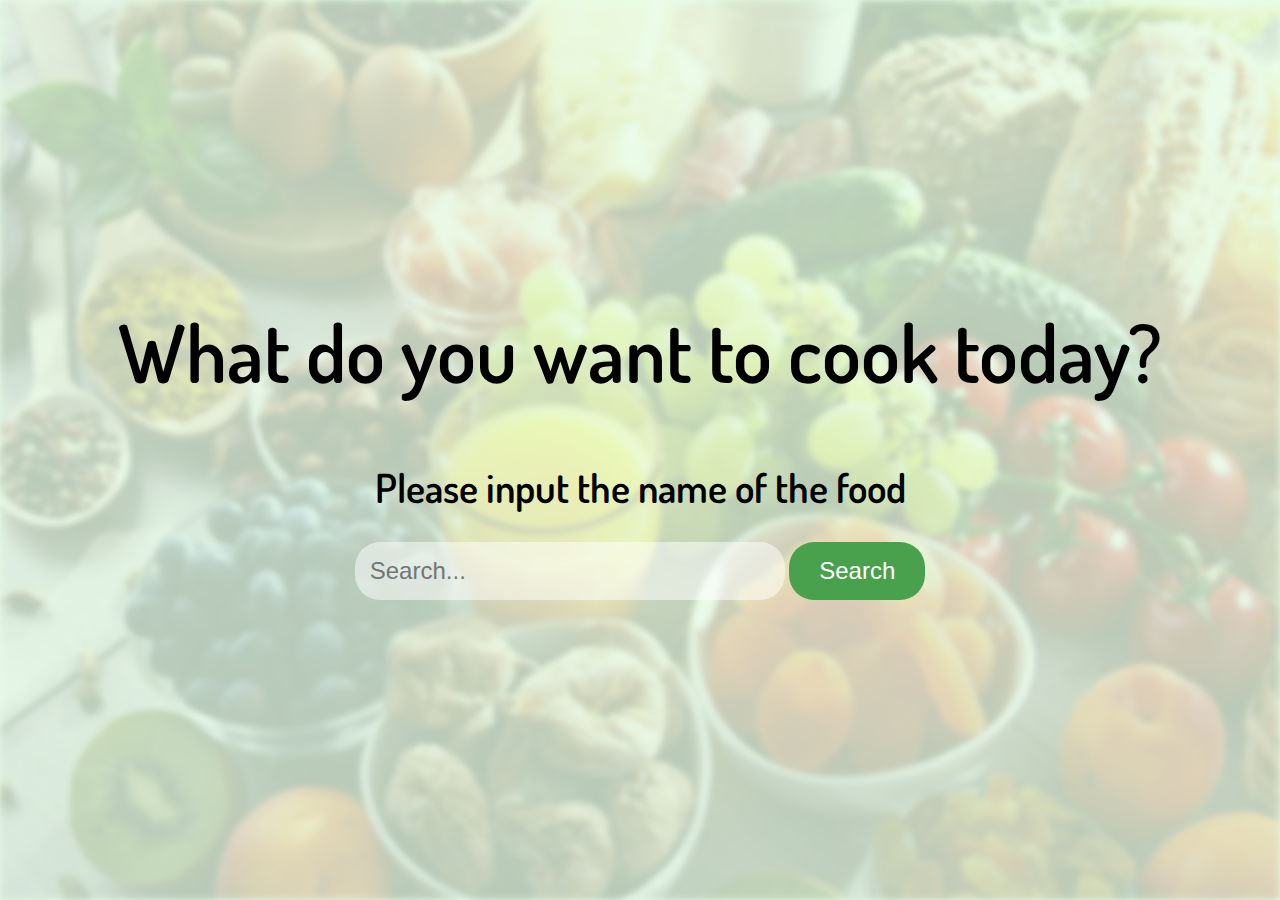
<file: webpage.html>
<!DOCTYPE html>
<html>
<head>
    <title>Welcome to ###</title>
    <link rel="preconnect" href="https://fonts.googleapis.com">
<link rel="preconnect" href="https://fonts.gstatic.com" crossorigin>
<link href="https://fonts.googleapis.com/css2?family=Dosis:wght@200..800&family=Edu+AU+VIC+WA+NT+Pre&display=swap" rel="stylesheet">
    <style>
        body {
            display: flex;
            flex-direction: column;
            justify-content: center;
            align-items: center;
            height: 100vh;
            margin: 0;
            font-family: Arial, sans-serif;
            color: #000000;
            text-align: center;
            position: relative;
            overflow: hidden;
        }
        h1 {
            margin: 20px;
            font-size: 5rem; /* Larger font size for title */
            margin-bottom: 50px;
            font-family: 'Dosis', sans-serif;
            font-weight: 600;
        }
        h2 {
            margin: 10px;
            font-size: 2.5rem;
            font-family: 'Dosis', sans-serif;
            font-weight: 600;
        }
        .container {
            display: flex;
            flex-direction: column;
            justify-content: center;
            align-items: center;
            gap: 30px; /* Space between h2 and search bar */
            padding: 20px;
            z-index: 1;
        }
        .search-box {
            display: flex;
            flex-direction: column;
            gap: 20px; /* More space between inputs */
            padding: 20px;
            z-index: 1;
        }
        .search-box input[type="text"] {
            width: 400px; /* Larger search box */
            padding: 15px; /* Larger padding */
            border-radius: 25px;
            border: none;
            outline: none;
            background-color: rgba(255, 255, 255, 0.5);
            color: #000;
            font-size: 1.5rem; /* Larger font size */
        }
        .search-box input[type="submit"] {
            padding: 15px 30px; /* Larger button */
            border-radius: 25px;
            border: none;
            background-color: #4aa14d;
            color: #fff;
            cursor: pointer;
            font-size: 1.5rem; /* Larger font size */
        }
        .search-box input[type="submit"]:hover {
            background-color: #45a049;
        }
        /* Pseudo-element for the image overlay with green tint */
        body::after {
            content: "";
            position: absolute;
            top: 0;
            left: 0;
            width: 100%;
            height: 100%;
            background: url('foodtype.jpg') no-repeat center center/cover;
            opacity: 0.2;
            filter: blur(3px);
            z-index: -1;
        }
        /* Green overlay with some transparency */
        body::before {
            content: "";
            position: absolute;
            top: 0;
            left: 0;
            width: 100%;
            height: 100%;
            background-color: rgba(173, 245, 173, 0.3); 
            z-index: -1;
        }
    </style>
</head>
<body>
    <h1>What do you want to cook today?</h1>
    <h2>Please input the name of the food</h2>
    <div class="search-box">
        <form action="/search" method="GET">
            <input type="text" name="query" placeholder="Search...">
            <input type="submit" value="Search">
        </form>
    </div>
</body>
</html>
</file>
